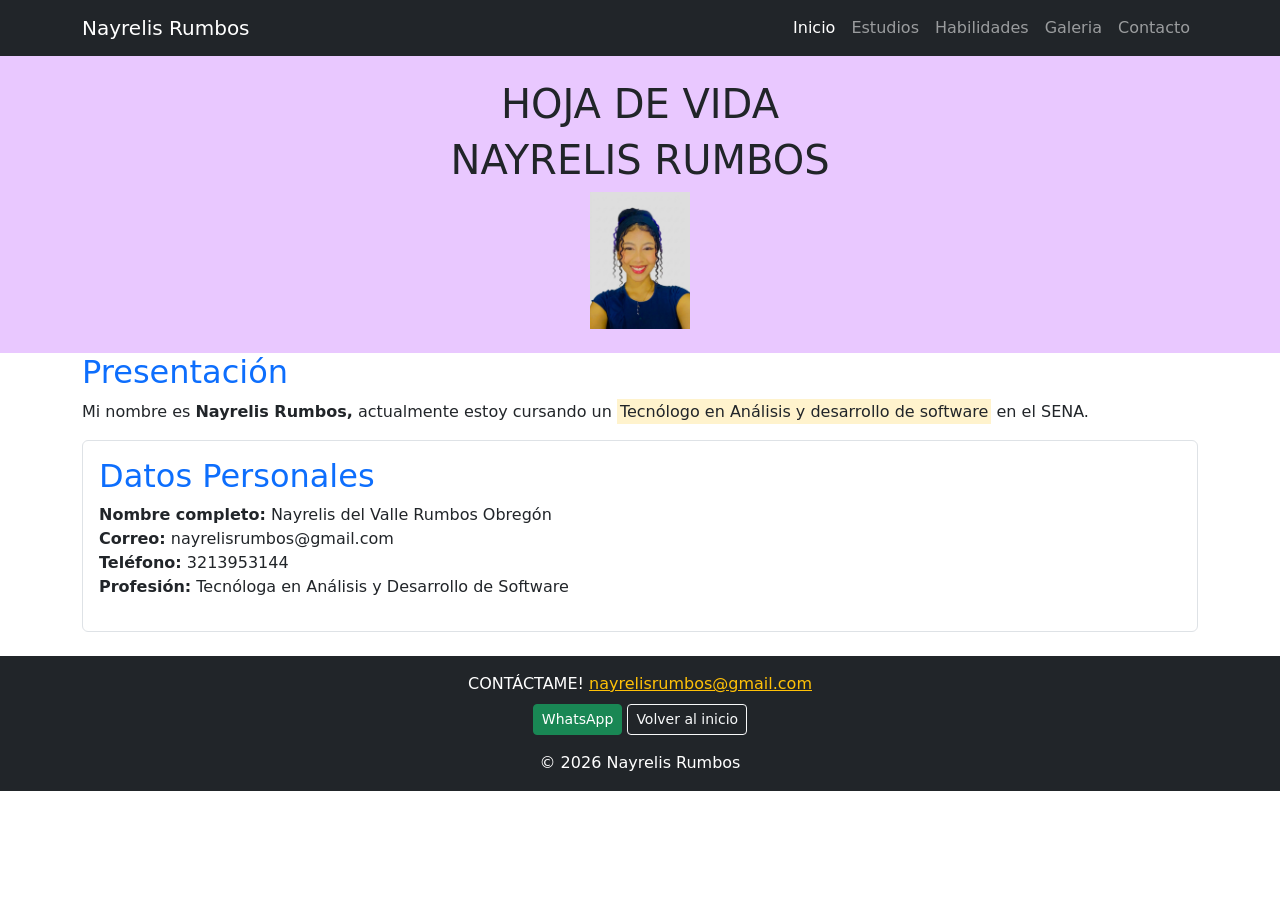
<file: index.html>
<!DOCTYPE html>
<html lang="es">
<head>
    <meta charset="UTF-8">
    <meta name="viewport" content="width=device-width, initial-scale=1.0">
    <title>CV Nayrelis Rumbos</title>
    <link rel="stylesheet" href="Css/estilo.css">
    <link href="https://cdn.jsdelivr.net/npm/bootstrap@5.3.8/dist/css/bootstrap.min.css" rel="stylesheet">
</head>
<body>

    <!-- menu de hamburguesaaa (sacado de album/index.html) -->
    <nav class="navbar navbar-expand-lg navbar-dark bg-dark">
        <div class="container">
            <a class="navbar-brand" href="index.html">Nayrelis Rumbos</a>
            <button class="navbar-toggler" type="button" data-bs-toggle="collapse" data-bs-target="#menuPrincipal">
                <span class="navbar-toggler-icon"></span>
            </button>
            <div class="collapse navbar-collapse" id="menuPrincipal">
                <ul class="navbar-nav ms-auto">
                    <li class="nav-item"><a class="nav-link active" href="index.html">Inicio</a></li>
                    <li class="nav-item"><a class="nav-link" href="Estudios.html">Estudios</a></li>
                    <li class="nav-item"><a class="nav-link" href="Habilidades.html">Habilidades</a></li>
                    <li class="nav-item"><a class="nav-link" href="Galeria.html">Galeria</a></li>
                    <li class="nav-item"><a class="nav-link" href="contacto.html">Contacto</a></li>
                </ul>
            </div>
        </div>
    </nav>

    <header class="text-dark text-center p-4" id="fondo-r">
        <h1>HOJA DE VIDA</h1>
        <h1>NAYRELIS RUMBOS</h1>
        <img src="Image/fotonayre.jpeg" alt="FOTO" width="100">
    </header>

    <div class="container">
        <h2 class="text-primary">Presentación</h2>
        <p>Mi nombre es <strong>Nayrelis Rumbos,</strong> actualmente estoy cursando un <mark>Tecnólogo en Análisis y desarrollo de software</mark> en el SENA.</p>

        <aside class="bg-white p-3 mb-4 border rounded">
            <h2 class="text-primary">Datos Personales</h2>
            <ul class="list-unstyled">
                <li><strong>Nombre completo:</strong> Nayrelis del Valle Rumbos Obregón</li>
                <li><strong>Correo:</strong> nayrelisrumbos@gmail.com</li>
                <li><strong>Teléfono:</strong> 3213953144</li>
                <li><strong>Profesión:</strong> Tecnóloga en Análisis y Desarrollo de Software</li>
            </ul>
        </aside>
    </div>

    <!-- footer (sacado de cheatsheet/index.html) -->
    <footer class="bg-dark text-white text-center p-3 mt-4">
        <p class="mb-2">CONTÁCTAME! <a href="mailto:nayrelisrumbos@gmail.com" class="text-warning">nayrelisrumbos@gmail.com</a></p>
        <a href="https://wa.me/573213953144" class="btn btn-success btn-sm mb-2" target="_blank">WhatsApp</a>
        <a href="index.html" class="btn btn-outline-light btn-sm mb-2">Volver al inicio</a>
        <p class="mb-0 mt-2">&copy; 2026 Nayrelis Rumbos</p>
    </footer>

    <script src="https://cdn.jsdelivr.net/npm/bootstrap@5.3.8/dist/js/bootstrap.bundle.min.js"></script>
</body>
</html>
</file>
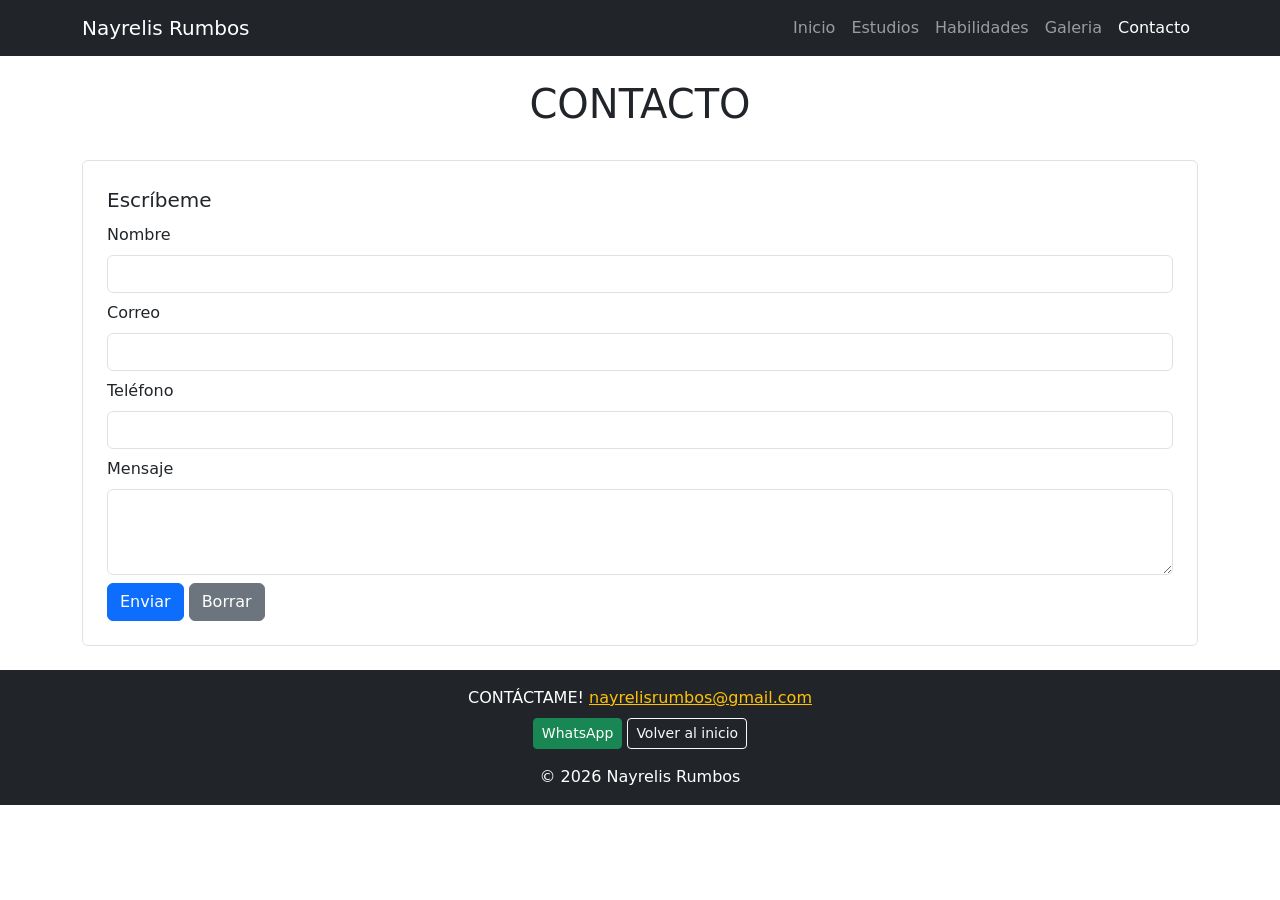
<file: contacto.html>
<!DOCTYPE html>
<html lang="es">
<head>
    <meta charset="UTF-8">
    <meta name="viewport" content="width=device-width, initial-scale=1.0">
    <title>Contacto - Nayrelis Rumbos</title>
    <link rel="stylesheet" href="Css/estilo.css">
    <link href="https://cdn.jsdelivr.net/npm/bootstrap@5.3.8/dist/css/bootstrap.min.css" rel="stylesheet">
</head>
<body>

    <nav class="navbar navbar-expand-lg navbar-dark bg-dark">
        <div class="container">
            <a class="navbar-brand" href="index.html">Nayrelis Rumbos</a>
            <button class="navbar-toggler" type="button" data-bs-toggle="collapse" data-bs-target="#menuPrincipal">
                <span class="navbar-toggler-icon"></span>
            </button>
            <div class="collapse navbar-collapse" id="menuPrincipal">
                <ul class="navbar-nav ms-auto">
                    <li class="nav-item"><a class="nav-link" href="index.html">Inicio</a></li>
                    <li class="nav-item"><a class="nav-link" href="Estudios.html">Estudios</a></li>
                    <li class="nav-item"><a class="nav-link" href="Habilidades.html">Habilidades</a></li>
                    <li class="nav-item"><a class="nav-link" href="Galeria.html">Galeria</a></li>
                    <li class="nav-item"><a class="nav-link active" href="contacto.html">Contacto</a></li>
                </ul>
            </div>
        </div>
    </nav>

    <header class="text-dark text-center p-4">
        <h1>CONTACTO</h1>
    </header>

    <div class="container">
        <!-- formulariooo sacado del cv inicial -->
        <form action="procesar.html" method="GET" class="bg-white p-4 border rounded">
            <fieldset>
                <legend class="fs-5">Escríbeme</legend>

                <div class="mb-2">
                    <label for="nombre" class="form-label">Nombre</label>
                    <input type="text" id="nombre" name="nombre" class="form-control">
                </div>

                <div class="mb-2">
                    <label for="email" class="form-label">Correo</label>
                    <input type="email" id="email" name="email" class="form-control">
                </div>

                <div class="mb-2">
                    <label for="telefono" class="form-label">Teléfono</label>
                    <input type="tel" id="telefono" name="telefono" class="form-control">
                </div>

                <div class="mb-2">
                    <label for="mensaje" class="form-label">Mensaje</label>
                    <textarea id="mensaje" name="mensaje" rows="3" class="form-control"></textarea>
                </div>

                <button type="submit" class="btn btn-primary">Enviar</button>
                <button type="reset" class="btn btn-secondary">Borrar</button>
            </fieldset>
        </form>
    </div>

    <footer class="bg-dark text-white text-center p-3 mt-4">
        <p class="mb-2">CONTÁCTAME! <a href="mailto:nayrelisrumbos@gmail.com" class="text-warning">nayrelisrumbos@gmail.com</a></p>
        <a href="https://wa.me/573213953144" class="btn btn-success btn-sm mb-2" target="_blank">WhatsApp</a>
        <a href="index.html" class="btn btn-outline-light btn-sm mb-2">Volver al inicio</a>
        <p class="mb-0 mt-2">&copy; 2026 Nayrelis Rumbos</p>
    </footer>

    <script src="https://cdn.jsdelivr.net/npm/bootstrap@5.3.8/dist/js/bootstrap.bundle.min.js"></script>
</body>
</html>
</file>
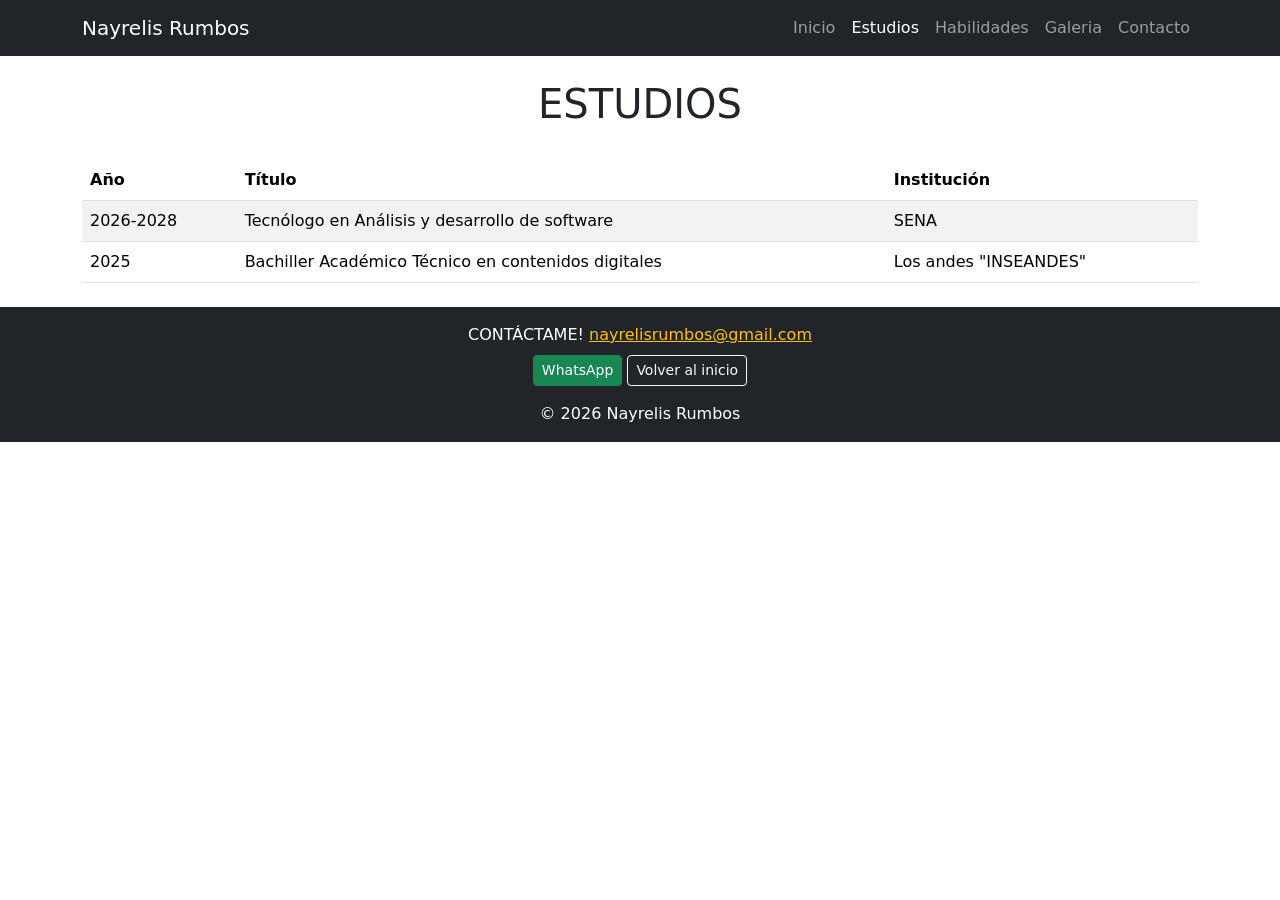
<file: Estudios.html>
<!DOCTYPE html>
<html lang="es">
<head>
    <meta charset="UTF-8">
    <meta name="viewport" content="width=device-width, initial-scale=1.0">
    <title>Estudios - Nayrelis Rumbos</title>
    <link rel="stylesheet" href="Css/estilo.css">
    <link href="https://cdn.jsdelivr.net/npm/bootstrap@5.3.8/dist/css/bootstrap.min.css" rel="stylesheet">
</head>
<body>

    <nav class="navbar navbar-expand-lg navbar-dark bg-dark">
        <div class="container">
            <a class="navbar-brand" href="index.html">Nayrelis Rumbos</a>
            <button class="navbar-toggler" type="button" data-bs-toggle="collapse" data-bs-target="#menuPrincipal">
                <span class="navbar-toggler-icon"></span>
            </button>
            <div class="collapse navbar-collapse" id="menuPrincipal">
                <ul class="navbar-nav ms-auto">
                    <li class="nav-item"><a class="nav-link" href="index.html">Inicio</a></li>
                    <li class="nav-item"><a class="nav-link active" href="Estudios.html">Estudios</a></li>
                    <li class="nav-item"><a class="nav-link" href="Habilidades.html">Habilidades</a></li>
                    <li class="nav-item"><a class="nav-link" href="Galeria.html">Galeria</a></li>
                    <li class="nav-item"><a class="nav-link" href="contacto.html">Contacto</a></li>
                </ul>
            </div>
        </div>
    </nav>

    <header class="text-dark text-center p-4">
        <h1>ESTUDIOS</h1>
    </header>

    <div class="container">
        <!-- tabla (sacado de cheatsheet/index.html) -->
        <table class="table table-striped">
            <thead>
                <tr>
                    <th>Año</th>
                    <th>Título</th>
                    <th>Institución</th>
                </tr>
            </thead>
            <tbody>
                <tr>
                    <td>2026-2028</td>
                    <td>Tecnólogo en Análisis y desarrollo de software</td>
                    <td>SENA</td>
                </tr>
                <tr>
                    <td>2025</td>
                    <td>Bachiller Académico Técnico en contenidos digitales</td>
                    <td>Los andes "INSEANDES"</td>
                </tr>
            </tbody>
        </table>
    </div>

    <footer class="bg-dark text-white text-center p-3 mt-4">
        <p class="mb-2">CONTÁCTAME! <a href="mailto:nayrelisrumbos@gmail.com" class="text-warning">nayrelisrumbos@gmail.com</a></p>
        <a href="https://wa.me/573213953144" class="btn btn-success btn-sm mb-2" target="_blank">WhatsApp</a>
        <a href="index.html" class="btn btn-outline-light btn-sm mb-2">Volver al inicio</a>
        <p class="mb-0 mt-2">&copy; 2026 Nayrelis Rumbos</p>
    </footer>

    <script src="https://cdn.jsdelivr.net/npm/bootstrap@5.3.8/dist/js/bootstrap.bundle.min.js"></script>
</body>
</html>
</file>
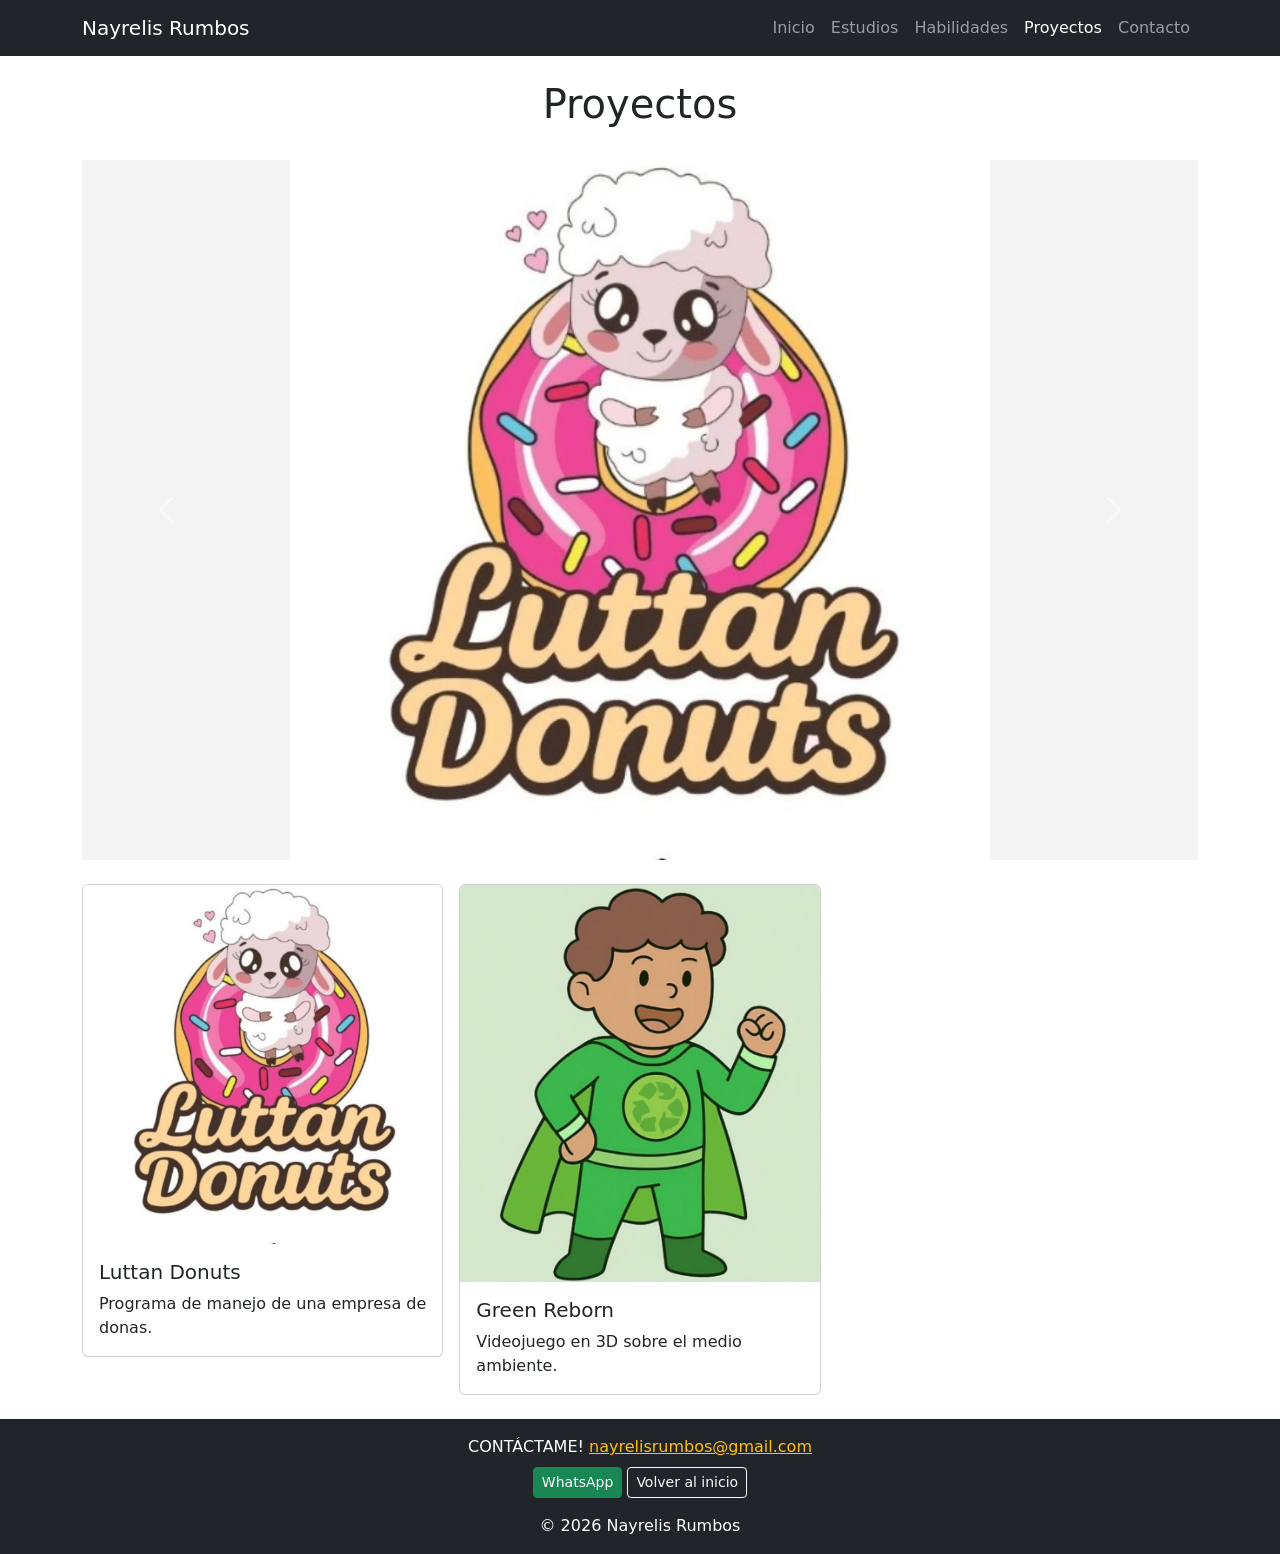
<file: Galeria.html>
<!DOCTYPE html>
<html lang="es">
<head>
    <meta charset="UTF-8">
    <meta name="viewport" content="width=device-width, initial-scale=1.0">
    <title>Galeria - Nayrelis Rumbos</title>
    <link rel="stylesheet" href="Css/estilo.css">
    <link href="https://cdn.jsdelivr.net/npm/bootstrap@5.3.8/dist/css/bootstrap.min.css" rel="stylesheet">
</head>
<body>

    <nav class="navbar navbar-expand-lg navbar-dark bg-dark">
        <div class="container">
            <a class="navbar-brand" href="index.html">Nayrelis Rumbos</a>
            <button class="navbar-toggler" type="button" data-bs-toggle="collapse" data-bs-target="#menuPrincipal">
                <span class="navbar-toggler-icon"></span>
            </button>
            <div class="collapse navbar-collapse" id="menuPrincipal">
                <ul class="navbar-nav ms-auto">
                    <li class="nav-item"><a class="nav-link" href="index.html">Inicio</a></li>
                    <li class="nav-item"><a class="nav-link" href="Estudios.html">Estudios</a></li>
                    <li class="nav-item"><a class="nav-link" href="Habilidades.html">Habilidades</a></li>
                    <li class="nav-item"><a class="nav-link active" href="Galeria.html">Proyectos</a></li>
                    <li class="nav-item"><a class="nav-link" href="contacto.html">Contacto</a></li>
                </ul>
            </div>
        </div>
    </nav>

    <header class="text-dark text-center p-4">
        <h1>Proyectos</h1>
    </header>

    <div class="container">

        <!-- carrusel (sacado de carousel/index.html) -->
        <div id="carruselProyectos" class="carousel slide mb-4" data-bs-ride="carousel">
            
            <!-- indicadores (los puntitos de abajo) -->
            <div class="carousel-indicators">
                <button type="button" data-bs-target="#carruselProyectos" data-bs-slide-to="0" class="active" aria-current="true" aria-label="Proyecto 1"></button>
                <button type="button" data-bs-target="#carruselProyectos" data-bs-slide-to="1" aria-label="Proyecto 2"></button>
            </div>

            <div class="carousel-inner">
                <div class="carousel-item active">
                    <img src="Image/Luttan.jpg" class="d-block w-100" alt="Luttan Donuts" style="height: 700px; object-fit: contain; ">
                
                </div>
                <div class="carousel-item">
                    <img src="Image/greenReborn.jpeg" class="d-block w-100" alt="Green Reborn" style="height: 700px; object-fit: contain;">
                  
                </div>
            </div>

            <button class="carousel-control-prev" type="button" data-bs-target="#carruselProyectos" data-bs-slide="prev">
                <span class="carousel-control-prev-icon"></span>
            </button>
            <button class="carousel-control-next" type="button" data-bs-target="#carruselProyectos" data-bs-slide="next">
                <span class="carousel-control-next-icon"></span>
            </button>
        </div>

        <!-- tarjetas (sacado de album/index.html) -->
        <div class="row row-cols-1 row-cols-md-3 g-3">
            <div class="col">
                <div class="card">
                    <img src="Image/Luttan.jpg" class="card-img-top" alt="Luttan Donuts">
                    <div class="card-body">
                        <h5 class="card-title">Luttan Donuts</h5>
                        <p class="card-text">Programa de manejo de una empresa de donas.</p>
                    </div>
                </div>
            </div>
            <div class="col">
                <div class="card">
                    <img src="Image/greenReborn.jpeg" class="card-img-top" alt="Green Reborn">
                    <div class="card-body">
                        <h5 class="card-title">Green Reborn</h5>
                        <p class="card-text">Videojuego en 3D sobre el medio ambiente.</p>
                    </div>
                </div>
            </div>
        </div>

    </div>

    <footer class="bg-dark text-white text-center p-3 mt-4">
        <p class="mb-2">CONTÁCTAME! <a href="mailto:nayrelisrumbos@gmail.com" class="text-warning">nayrelisrumbos@gmail.com</a></p>
        <a href="https://wa.me/573213953144" class="btn btn-success btn-sm mb-2" target="_blank">WhatsApp</a>
        <a href="index.html" class="btn btn-outline-light btn-sm mb-2">Volver al inicio</a>
        <p class="mb-0 mt-2">&copy; 2026 Nayrelis Rumbos</p>
    </footer>

    <script src="https://cdn.jsdelivr.net/npm/bootstrap@5.3.8/dist/js/bootstrap.bundle.min.js"></script>
</body>
</html>
</file>
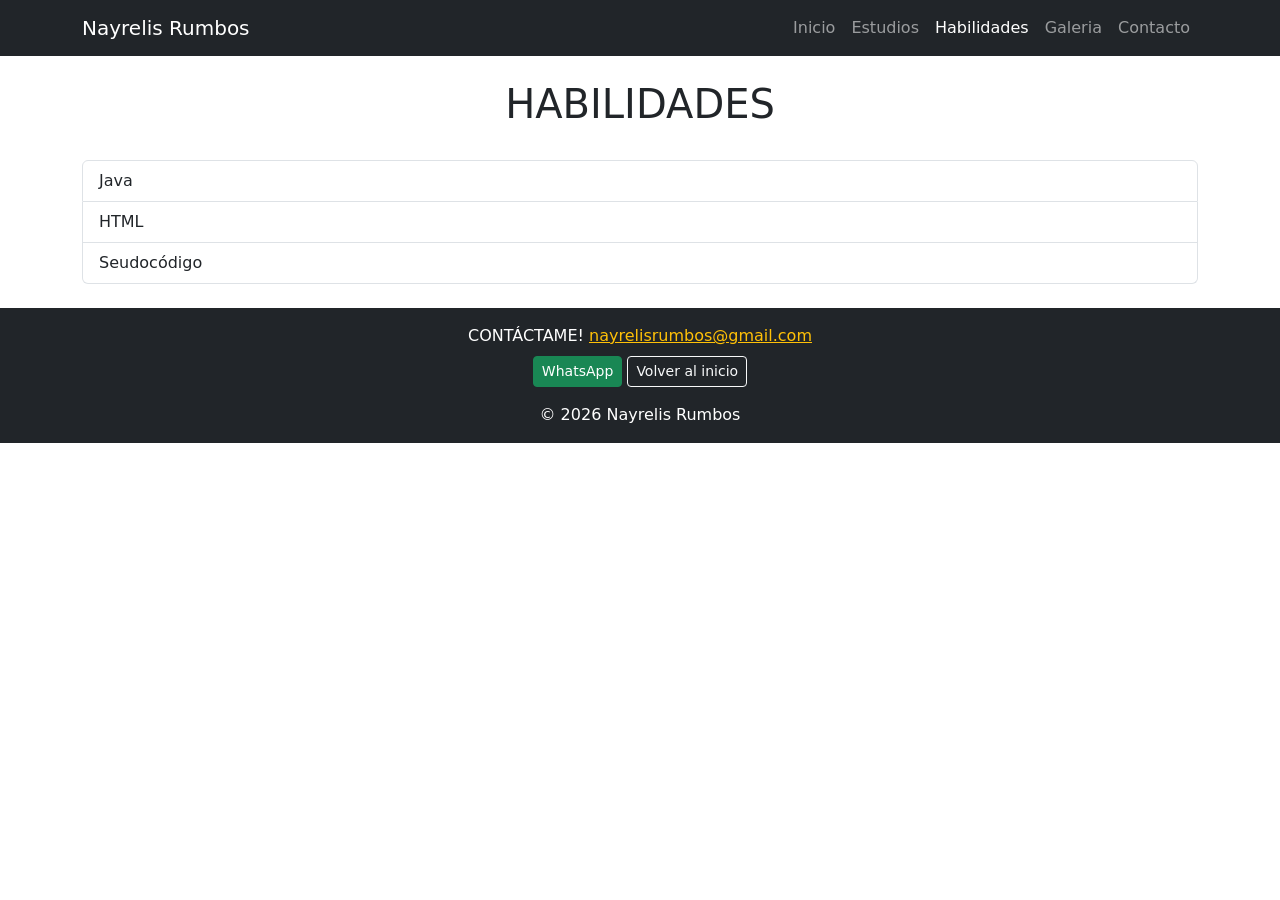
<file: Habilidades.html>
<!DOCTYPE html>
<html lang="es">
<head>
    <meta charset="UTF-8">
    <meta name="viewport" content="width=device-width, initial-scale=1.0">
    <title>Habilidades - Nayrelis Rumbos</title>
    <link rel="stylesheet" href="Css/estilo.css">
    <link href="https://cdn.jsdelivr.net/npm/bootstrap@5.3.8/dist/css/bootstrap.min.css" rel="stylesheet">
</head>
<body>

    <nav class="navbar navbar-expand-lg navbar-dark bg-dark">
        <div class="container">
            <a class="navbar-brand" href="index.html">Nayrelis Rumbos</a>
            <button class="navbar-toggler" type="button" data-bs-toggle="collapse" data-bs-target="#menuPrincipal">
                <span class="navbar-toggler-icon"></span>
            </button>
            <div class="collapse navbar-collapse" id="menuPrincipal">
                <ul class="navbar-nav ms-auto">
                    <li class="nav-item"><a class="nav-link" href="index.html">Inicio</a></li>
                    <li class="nav-item"><a class="nav-link" href="Estudios.html">Estudios</a></li>
                    <li class="nav-item"><a class="nav-link active" href="Habilidades.html">Habilidades</a></li>
                    <li class="nav-item"><a class="nav-link" href="Galeria.html">Galeria</a></li>
                    <li class="nav-item"><a class="nav-link" href="contacto.html">Contacto</a></li>
                </ul>
            </div>
        </div>
    </nav>

    <header class="text-dark text-center p-4">
        <h1>HABILIDADES</h1>
    </header>

    <div class="container">
        <!-- listaaa (sacado de cheatsheet/index.html) -->
        <ul class="list-group">
            <li class="list-group-item">Java</li>
            <li class="list-group-item">HTML</li>
            <li class="list-group-item">Seudocódigo</li>
        </ul>
    </div>

    <footer class="bg-dark text-white text-center p-3 mt-4">
        <p class="mb-2">CONTÁCTAME! <a href="mailto:nayrelisrumbos@gmail.com" class="text-warning">nayrelisrumbos@gmail.com</a></p>
        <a href="https://wa.me/573213953144" class="btn btn-success btn-sm mb-2" target="_blank">WhatsApp</a>
        <a href="index.html" class="btn btn-outline-light btn-sm mb-2">Volver al inicio</a>
        <p class="mb-0 mt-2">&copy; 2026 Nayrelis Rumbos</p>
    </footer>

    <script src="https://cdn.jsdelivr.net/npm/bootstrap@5.3.8/dist/js/bootstrap.bundle.min.js"></script>
</body>
</html>
</file>
<file: Css/estilo.css>
#fondo-r {
    background-color: #e9c8ff;
}

h1 {
    font-size: 24px;
}

h2 {
    font-size: 18px;
    margin-top: 15px;
}
.carousel-item img {
    width: 100%;
    height: 400px;
    object-fit: contain;
    background-color: #f4f4f4;
}
</file>
